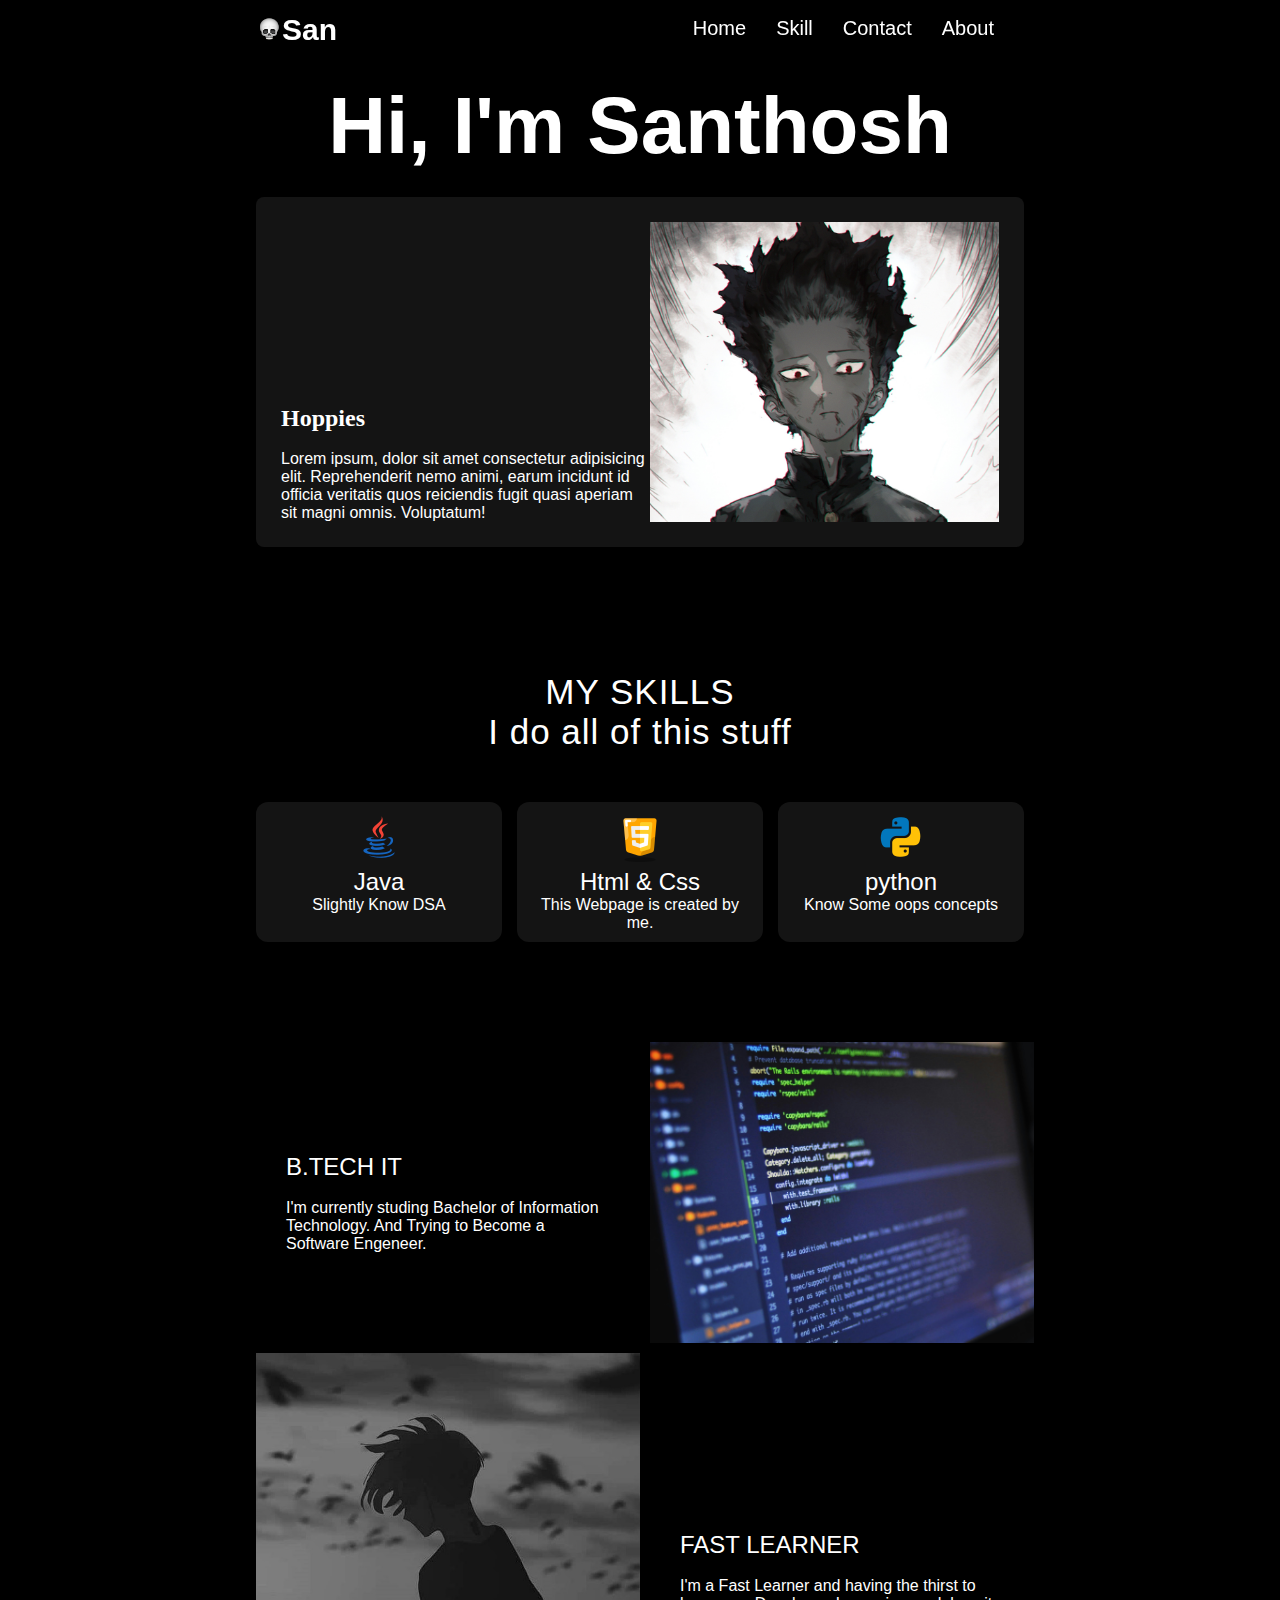
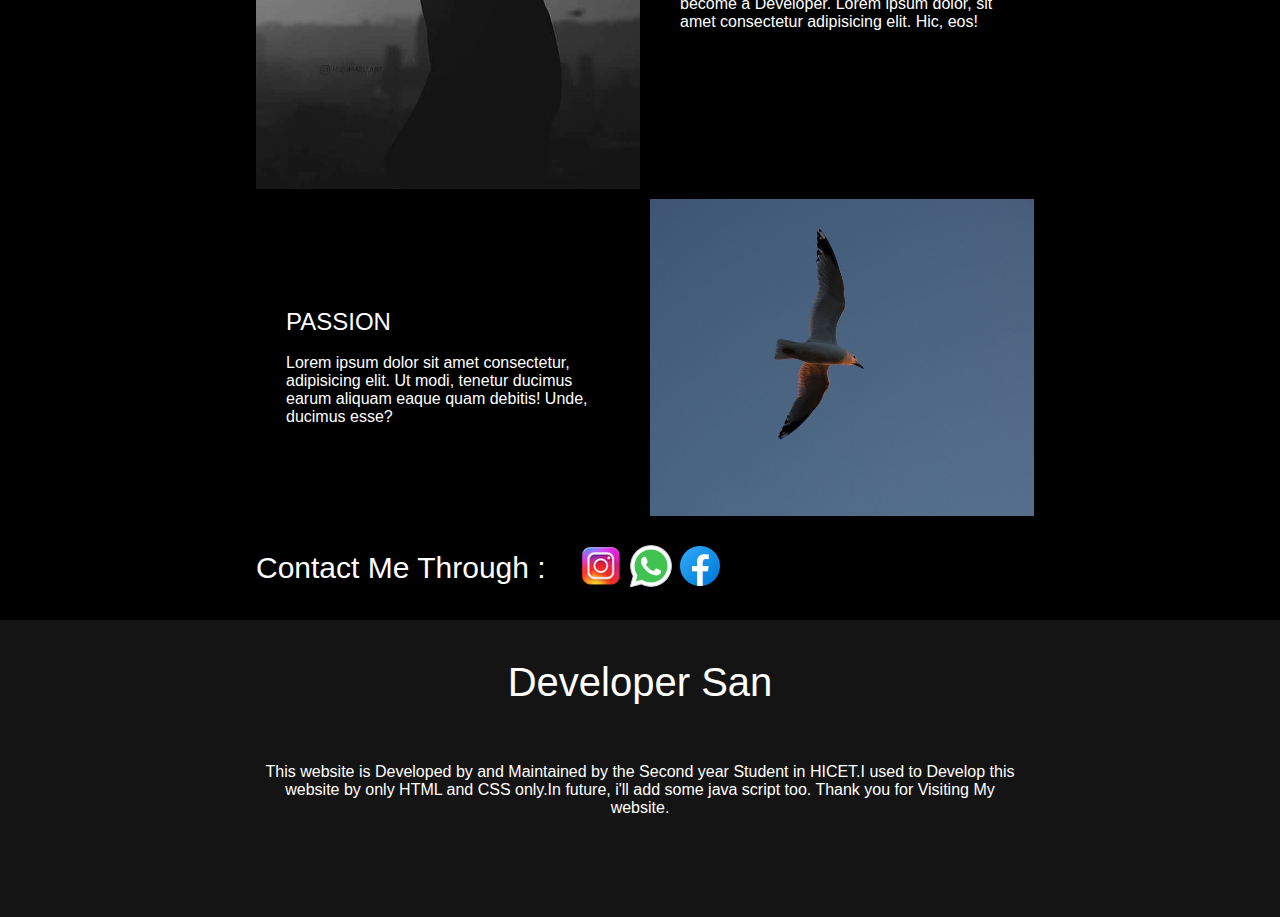
<file: index.html>
<!DOCTYPE html>
<html lang="en">
<head>
    <meta charset="UTF-8">
    <meta name="viewport" content="width=device-width, initial-scale=1.0">
    <title>My Website</title>
    <link rel="stylesheet" href="./style.css">
</head>
<body>
    <!-- Nav Section  -->
     <section class="header">
        <h2 class="logo"><img src="./New folder/icons8-skull-48.png" alt="skull">San</h2>
        <nav class="nav-bar">
            <a href="#">Home</a>
            <a href="#">Skill</a>
            <a href="#">Contact</a>
            <a href="#">About</a>
        </nav>
     </section>
     <!-- Hero Section  -->
      <h1>Hi, I'm Santhosh</h1>
      <div class="container">
        <p><span style="font-size: x-large; background-color: #141414; font-family: 'Gill Sans'; font-weight: 600;">Hoppies</span><br><br>Lorem ipsum, dolor sit amet consectetur adipisicing elit. Reprehenderit nemo animi, earum incidunt id officia veritatis quos reiciendis fugit quasi aperiam sit magni omnis. Voluptatum!</p>
        <img src="./New folder/997772.jpg" alt="anime man" height="300px">
      </div>
    <!-- Skill Section -->
    <section class="skill">
        <div class="skill-container">
            <div class="heading">MY SKILLS <br>I do all of this stuff</div>
            <div class="java">
                <img src="./New folder/icons8-java-logo-50.png" alt="java">
                <p>Java</p>
                <p style="font-size: medium; text-align: center;">Slightly Know DSA</p>
            </div>
            <div class="html">
                <img src="./New folder/icons8-html-logo-50.png" alt="Html">
                <p>Html & Css</p>
                <p style="font-size: medium; text-align: center;">This Webpage is created by me.</p>
            </div>
            <div class="python">
                <img src="./New folder/icons8-python-50.png" alt="python">
                <p>python</p>
                <p style="font-size: medium; text-align: center;">Know Some oops concepts</p>
            </div>
        </div>
    </section>
    <!-- About Section  -->
     <section class="about">
        <div class="grid-container">
            <p><span>B.TECH IT</span><br>
                I'm currently studing Bachelor of Information Technology.
                And Trying to Become a Software Engeneer.
            </p>
            <img src="./New folder/pexels-luis-gomes-166706-546819.jpg" alt="computer image">
            <img src="./New folder/1111922-download-mysterious-dark-anime-boy-wallpaper.jpg" alt="anime boy">
            <p><span>FAST LEARNER</span><br>
                I'm a Fast Learner and having the thirst to become a Developer. Lorem ipsum dolor, sit amet consectetur adipisicing elit. Hic, eos!
            </p>
            <p><span>PASSION</span><br>
                Lorem ipsum dolor sit amet consectetur, adipisicing elit. Ut modi, tenetur ducimus earum aliquam eaque quam debitis! Unde, ducimus esse?
            </p>
            <img src="./New folder/bird-1853873_1280.jpg" alt="passion image">
        </div>
     </section>
     <!-- Contact Section  -->
      <div class="flex-container">
        <p class="text">Contact Me Through : </p>
        <a href="#"><img src="./New folder/icons8-instagram-logo-50.png" alt="instagram"></a>
        <a href="#"><img src="./New folder/icons8-whatsapp-50.png" alt="whatsapp"></a>
        <a href="#"><img src="./New folder/icons8-facebook-logo-48.png" alt="facebook"></a>
      </div>
      <!-- Footer section  -->
       <div class="footer">
        <p class="head2">Developer San</p><br>
        <p class="content">This website is Developed by and Maintained by the Second year Student in HICET.I used to Develop
            this website by only HTML and CSS only.In future, i'll add some java script too.
            Thank you for Visiting My website.
        </p>
       </div>
</body>
</html>
</file>
<file: style.css>
*{
    padding: 0px;
    margin: 0px;
    box-sizing: border-box;
    color: white;
    font-family: 'Gill Sans', 'Gill Sans MT', 'Trebuchet MS', sans-serif;
}
body{
    background-color: #000;
}
.header{
    position: fixed;
    top: 0;
    left: 0;
    width: 100%;
    display: flex;
    padding: 10px 20%;
    justify-content: space-between;
    background-color: transparent;
}
.header .logo img{
    height: 30px;
    padding-top: 5px;
}
.header .nav-bar{
    display: flex;
    align-items: center;
}
.logo{
    font-size: 30px;
}
.header .nav-bar a{
    margin-right: 30px;
    text-decoration: none;
    font-size: 20px;
}
h1{
    font-size:80px;
    text-align: center;
    margin-top: 80px;
}
.container{
    padding: 25px 25px;
    margin: 25px 20%;
    background-color: #141414;
    display: flex;
    justify-content: flex-start;
    border-radius: 8px;
} 
.container > p{
    background-color: transparent;
    align-self: flex-end;
}
.container > img{
    align-self: center;
}
.skill{
    margin: 100px 20%;
}
.skill-container{
    display: grid;
    gap: 15px;
    grid-template-columns: repeat(3,1fr);
    grid-template-rows: repeat(2,1fr);
}
.skill-container > div {
    text-align: center;
    font-size: x-large;
    background-color: #141414;
    border-radius: 12px;
    padding:10px;
}
.skill-container .heading{
    background-color: transparent;
    padding: 25px;
    grid-column: span 3;
    text-align: center;
    font-size: 35px;
    letter-spacing: 1px;
}
.about{
    margin: 0px 20%;
}
.grid-container>img{
    height: 100%;
    width: 100%;
    text-align: center;
}
.grid-container > p > span{
    font-size: x-large;
    font-family: sans-serif;
}
.grid-container > p{
    display: flex;
    flex-direction: column;
    justify-content: center;
    align-items: start;
    padding: 0px 30px;
    margin-top: 20px;
}
.grid-container{
    display: grid;
    grid-template-columns: 50% 50%;
    gap: 10px;
}
.flex-container{
    margin: 25px 20%;
    display: flex;
    align-items: center;
}
.flex-container > p{
    margin-right: 30px;
    text-decoration: none;
    font-weight:lighter;
    font-size: 30px;
}
.footer{
    text-align: center;
    font-family: sans-serif;
    background-color: #141414;
}
.head2{
    font-size: 40px;
    padding: 40px 0px;
}
.content{
    margin: 0px 20%;
    padding-bottom: 100px;
}
</file>
